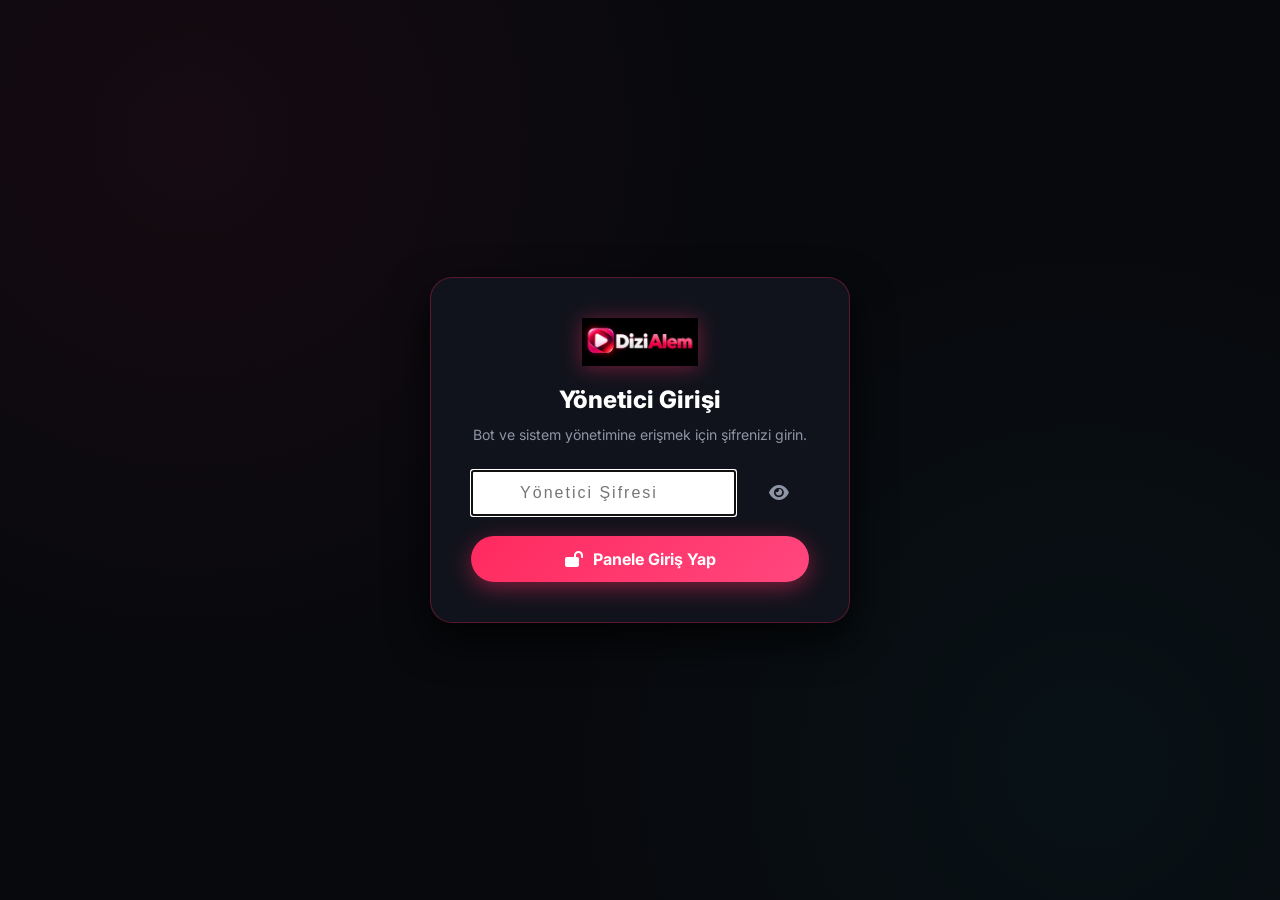
<file: admin.html>
<!DOCTYPE html>
<html lang="tr">
<head>
  <meta charset="UTF-8">
  <meta name="viewport" content="width=device-width, initial-scale=1.0">
  <title>DiziAlem - Güvenli Yönetici Paneli</title>
  <link rel="icon" type="image/png" href="/static/img/favicon.png">
  <link rel="apple-touch-icon" href="/static/img/favicon.png">
  <link rel="stylesheet" href="https://cdnjs.cloudflare.com/ajax/libs/font-awesome/6.5.1/css/all.min.css">
  <link rel="preconnect" href="https://fonts.googleapis.com">
  <link rel="preconnect" href="https://fonts.gstatic.com" crossorigin>
  <link href="https://fonts.googleapis.com/css2?family=Inter:wght@400;600;700;800&display=swap" rel="stylesheet">
  <link rel="stylesheet" href="/static/css/style.css?v=2.2">
</head>
<body>

  <!-- ==========================================
       1. LOGIN LOCK SCREEN (GİRİŞ EKRANI)
       ========================================== -->
  <div id="loginScreen" style="min-height: 100vh; display: flex; align-items: center; justify-content: center; padding: 20px;">
    <div style="background: var(--bg-card); border: 1px solid var(--border-glow); box-shadow: 0 16px 40px rgba(0,0,0,0.8); border-radius: var(--radius-lg); padding: 40px; width: 100%; max-width: 420px; text-align: center;">
      <img src="/static/img/logo.png" alt="DiziAlem" style="height: 48px; max-width: 200px; margin: 0 auto 16px; display: block; filter: drop-shadow(0 2px 10px rgba(255, 42, 95, 0.4));">
      <h1 style="font-size: 1.5rem; font-weight: 800; color: #fff; margin-bottom: 6px;">Yönetici Girişi</h1>
      <p style="color: var(--text-muted); font-size: 0.88rem; margin-bottom: 24px;">Bot ve sistem yönetimine erişmek için şifrenizi girin.</p>

      <form id="adminLoginForm">
        <div style="position: relative; margin-bottom: 20px; display: flex; align-items: center;">
          <input 
            type="password" 
            id="adminPasswordInput" 
            class="form-control" 
            placeholder="Yönetici Şifresi" 
            autocapitalize="none"
            autocorrect="off"
            spellcheck="false"
            autocomplete="current-password"
            style="padding: 12px 45px 12px 16px; font-size: 1rem; text-align: center; letter-spacing: 2px;" 
            required 
            autofocus
          >
          <button 
            type="button" 
            id="btnTogglePassword" 
            style="position: absolute; right: 12px; color: var(--text-muted); padding: 8px; font-size: 1.1rem;" 
            title="Şifreyi Göster/Gizle"
          >
            <i class="fas fa-eye" id="eyeIcon"></i>
          </button>
        </div>
        <button type="submit" class="btn-cta" style="width: 100%; justify-content: center; padding: 13px; font-size: 1rem;">
          <i class="fas fa-lock-open"></i> Panele Giriş Yap
        </button>
      </form>
      <div id="loginError" style="display: none; margin-top: 14px; color: #ff4757; font-size: 0.88rem; font-weight: 600;"></div>
    </div>
  </div>


  <!-- ==========================================
       2. AUTHENTICATED ADMIN DASHBOARD (PANELE GİRİLDİĞİNDE)
       ========================================== -->
  <div id="dashboardScreen" style="display: none;">

    <!-- NAVBAR -->
    <header class="navbar">
      <a href="/" class="nav-brand">
        <img src="/static/img/logo.png" alt="DiziAlem" class="nav-logo-img" style="height: 38px; width: auto; max-height: 38px; display: block;">
        <small style="font-size: 0.8rem; opacity: 0.7; font-weight: 400; margin-left: 6px;">Yönetim & Bot</small>
      </a>

      <div class="nav-links">
        <a href="/" class="nav-btn" target="_blank">
          <i class="fas fa-eye"></i> Siteyi Gör
        </a>
        <button onclick="logoutAdmin()" class="nav-btn" style="color: #ff4757; border-color: rgba(255, 71, 87, 0.3);">
          <i class="fas fa-sign-out-alt"></i> Çıkış
        </button>
      </div>
    </header>

    <main class="main-container" style="max-width: 1040px;">

      <!-- 1. AI OTO-PİLOT (Arka Planda Otomatik Yeni Dizi Takipçisi) -->
      <div class="admin-card card-glowing" style="background: linear-gradient(135deg, rgba(0, 230, 118, 0.1), rgba(17, 19, 28, 0.95)); border-color: rgba(0, 230, 118, 0.4);">
        <div style="display: flex; align-items: center; justify-content: space-between; flex-wrap: wrap; gap: 14px; margin-bottom: 16px;">
          <div>
            <div style="display: flex; align-items: center; gap: 10px;">
              <h2 style="font-size: 1.35rem; font-weight: 800; color: #fff;">
                <i class="fas fa-brain" style="color: var(--accent-green);"></i> 7/24 AI Oto-Pilot (Yeni Dizi Nöbetçisi)
              </h2>
              <span id="pilotStatusBadge" class="badge" style="background: var(--accent-green); color: #000;">
                ● AKTİF
              </span>
            </div>
            <p style="color: #cbd5e1; font-size: 0.88rem; margin-top: 4px;">
              Arka planda hem <b>dramadizilerim.com</b> (dikey diziler) hem de <b>filmmakinesi.to</b> (Full HD filmler) sitelerini 7/24 nöbetçi gibi tarar; yeni bir dizi veya vizyon filmi yüklendiği anda <b>hiçbir işlem yapmanıza gerek kalmadan</b> sitenize otomatik ekler.
            </p>
          </div>

          <div style="display: flex; align-items: center; gap: 14px;">
            <label class="switch-toggle" title="Oto-Pilotu Aç / Kapat">
              <input type="checkbox" id="pilotSwitch" checked>
              <span class="slider-switch"></span>
            </label>
          </div>
        </div>

        <div style="display: grid; grid-template-columns: repeat(auto-fit, minmax(200px, 1fr)); gap: 12px; margin-bottom: 16px;">
          <div style="background: rgba(0,0,0,0.5); padding: 12px 16px; border-radius: var(--radius-sm); border: 1px solid var(--border-color);">
            <div style="font-size: 0.75rem; color: var(--text-muted); text-transform: uppercase;">Son Kontrol Zamanı</div>
            <div id="pilotLastCheck" style="font-weight: 700; font-size: 0.95rem; color: #fff; margin-top: 4px;">Kontrol ediliyor...</div>
          </div>
          <div style="background: rgba(0,0,0,0.5); padding: 12px 16px; border-radius: var(--radius-sm); border: 1px solid var(--border-color);">
            <div style="font-size: 0.75rem; color: var(--text-muted); text-transform: uppercase;">Oto-Pilot İle Eklenen</div>
            <div id="pilotAddedCount" style="font-weight: 700; font-size: 0.95rem; color: var(--accent-green); margin-top: 4px;">0 Dizi</div>
          </div>
          <div style="background: rgba(0,0,0,0.5); padding: 12px 16px; border-radius: var(--radius-sm); border: 1px solid var(--border-color); display: flex; align-items: center; justify-content: space-between;">
            <div>
              <div style="font-size: 0.75rem; color: var(--text-muted); text-transform: uppercase;">Kontrol Sıklığı</div>
              <div style="font-weight: 700; font-size: 0.95rem; color: #fff; margin-top: 4px;">Her 10 Dakika</div>
            </div>
            <i class="fas fa-clock" style="color: var(--accent-cyan); font-size: 1.2rem;"></i>
          </div>
        </div>

        <div class="bot-terminal" id="pilotTerminal">
          <div>[00:00:00] [AI Oto-Pilot] Sistem hazırlandı. Nöbetçi servisi aktif.</div>
        </div>
      </div>


      <!-- 2. TÜM SİTEYİ ÇEK & EŞİTLE (Batch Sync Engine) -->
      <div class="admin-card card-glowing" style="background: linear-gradient(135deg, rgba(255, 42, 95, 0.12), rgba(17, 19, 28, 0.95)); border-color: var(--border-glow);">
        <div style="display: flex; align-items: center; justify-content: space-between; flex-wrap: wrap; gap: 10px; margin-bottom: 14px;">
          <h2 style="font-size: 1.35rem; font-weight: 800; color: #fff; display: flex; align-items: center; gap: 10px;">
            <i class="fas fa-cloud-arrow-down" style="color: var(--primary);"></i> Toplu Dizi Çekici & Klonlayıcı
          </h2>
          <span id="syncStatusBadge" class="badge badge-glass">HAZIRDA BEKLİYOR</span>
        </div>

        <p style="color: #cbd5e1; font-size: 0.9rem; line-height: 1.6; margin-bottom: 20px;">
          dramadizilerim.com sitesindeki onlarca diziyi tek tıkla arka planda sitenize indirin. Bot, dizilerin afişlerini, konularını ve tüm bölümlerini Türkçe altyazılarıyla birlikte sırayla çeker.
        </p>

        <div style="display: flex; flex-wrap: wrap; gap: 10px; margin-bottom: 20px;">
          <button onclick="startBatchSync(20)" class="btn-cta" style="font-size: 0.9rem; padding: 10px 20px;">
            <i class="fas fa-bolt"></i> Son 20 Diziyi Çek
          </button>
          <button onclick="startBatchSync(50)" class="btn-cta" style="background: linear-gradient(135deg, #7928ca, #ff0080); font-size: 0.9rem; padding: 10px 20px;">
            <i class="fas fa-fire"></i> Popüler 50 Diziyi Çek
          </button>
          <button onclick="startBatchSync(100)" class="btn-secondary" style="font-size: 0.9rem; padding: 10px 20px;">
            <i class="fas fa-layer-group"></i> 100 Dizi Çek
          </button>
          <button onclick="startBatchSync(0)" class="btn-secondary" style="border-color: var(--primary); font-size: 0.9rem; padding: 10px 20px;">
            <i class="fas fa-globe"></i> TÜM YENİ DİZİLERİ EŞİTLE
          </button>
          <button onclick="stopBatchSync()" id="btnStopSync" class="nav-btn" style="color: #ff4757; border-color: rgba(255, 71, 87, 0.4); display: none;">
            <i class="fas fa-stop-circle"></i> Durdur
          </button>
        </div>

        <div id="syncProgressContainer" style="display: none;">
          <div style="display: flex; justify-content: space-between; font-size: 0.85rem; color: #fff; margin-bottom: 6px;">
            <span id="syncCurrentTitle">Diziler hazırlanıyor...</span>
            <span id="syncProgressPercent">0% (0/0)</span>
          </div>
          <div class="progress-bar-wrap">
            <div id="syncProgressBar" class="progress-bar-inner"></div>
          </div>
        </div>

        <div class="bot-terminal" id="syncTerminal" style="color: #a7f3d0; border-color: rgba(46, 213, 115, 0.25);">
          <div>[00:00:00] Toplu çekim için yukarıdaki butonlardan birine tıklayın.</div>
        </div>
      </div>


      <!-- 3. TEK DİZİ LİNKİ İLE ÇEKME -->
      <div class="admin-card">
        <h2 style="font-size: 1.25rem; font-weight: 700; color: #fff; margin-bottom: 14px;">
          <i class="fas fa-link" style="color: var(--accent-cyan);"></i> Tek Dizi Linkiyle Hızlı Çekme
        </h2>
        <p style="color: var(--text-muted); font-size: 0.88rem; margin-bottom: 16px;">
          Özel olarak istediğiniz belirli bir dizi varsa linkini buraya yapıştırıp 4 saniyede çekebilirsiniz:
        </p>

        <form id="singleScrapeForm" style="display: flex; gap: 12px;">
          <input 
            type="text" 
            id="singleScrapeInput" 
            class="form-control" 
            placeholder="Örn: https://dramadizilerim.com/dizi/esim-kral-mi veya esim-kral-mi" 
            style="flex: 1;" 
            required
          >
          <button type="submit" id="btnSingleScrape" class="btn-cta" style="white-space: nowrap;">
            <i class="fas fa-download"></i> Hemen Çek
          </button>
        </form>
        <div id="singleScrapeStatus" style="display: none; margin-top: 12px; padding: 10px; border-radius: var(--radius-sm); font-size: 0.88rem;"></div>
      </div>


      <!-- 3.5 FILM YONETIMI & FILMMAKINESI CEKIMI -->
      <div class="admin-card" style="border-left: 4px solid var(--primary);">
        <div style="display: flex; align-items: center; justify-content: space-between; margin-bottom: 14px;">
          <h2 style="font-size: 1.25rem; font-weight: 700; color: #fff;">
            <i class="fas fa-clapperboard" style="color: var(--primary);"></i> Film Çekme & Eşitleme (Film Makinesi)
          </h2>
          <span style="background: rgba(255, 42, 95, 0.15); color: var(--primary); padding: 4px 12px; border-radius: 12px; font-weight: 700; font-size: 0.85rem;" id="adminMovieCountBadge">0 Film Mevcut</span>
        </div>
        <p style="color: var(--text-muted); font-size: 0.88rem; margin-bottom: 16px;">
          https://filmmakinesi.to/ adresinden en popüler 1080p filmleri tek tıkla çekebilir veya özel bir film linki girebilirsiniz:
        </p>

        <div style="display: flex; gap: 12px; flex-wrap: wrap; margin-bottom: 18px;">
          <button onclick="syncMoviesAdmin(40)" id="btnSyncMovies" class="btn-primary" style="font-size: 0.9rem; padding: 10px 20px;">
            <i class="fas fa-rotate"></i> 40 Popüler Filmi Eşitle
          </button>
          <a href="/filmler" target="_blank" class="nav-btn" style="padding: 10px 18px; border-color: rgba(255, 42, 95, 0.4); color: #ff2a5f;">
            <i class="fas fa-external-link-alt"></i> Filmler Sayfasını Gör
          </a>
        </div>

        <form id="singleMovieForm" style="display: flex; gap: 12px;">
          <input 
            type="text" 
            id="singleMovieInput" 
            class="form-control" 
            placeholder="Örn: https://filmmakinesi.to/film/orumcek-adam-yepyeni-bir-gun-2026-fm3/ veya film slug'ı" 
            style="flex: 1;" 
            required
          >
          <button type="submit" id="btnSingleMovie" class="btn-cta" style="white-space: nowrap;">
            <i class="fas fa-download"></i> Filmi Çek
          </button>
        </form>
        <div id="singleMovieStatus" style="display: none; margin-top: 12px; padding: 10px; border-radius: var(--radius-sm); font-size: 0.88rem;"></div>
      </div>


      <!-- 4. MEVCUT DİZİLER VE YÖNETİM -->
      <div class="admin-card">
        <div style="display: flex; align-items: center; justify-content: space-between; margin-bottom: 20px;">
          <h2 style="font-size: 1.25rem; font-weight: 700; color: #fff;">
            <i class="fas fa-film" style="color: var(--accent-gold);"></i> Sitenizdeki Diziler (<span id="existingCount">0</span>)
          </h2>
          <button onclick="loadAdminSeries()" class="nav-btn" style="padding: 6px 14px;">
            <i class="fas fa-sync-alt"></i> Listeyi Yenile
          </button>
        </div>

        <div id="adminSeriesList" style="display: flex; flex-direction: column; gap: 12px;">
          <!-- Rendered by JS -->
        </div>
      </div>

    </main>
  </div>

  <script>
    // ŞİFRE KONTROLÜ (Default: admin123)
    const ADMIN_PASS = "admin123";

    // Şifre Göster/Gizle Düğmesi
    const toggleBtn = document.getElementById("btnTogglePassword");
    const pwdInput = document.getElementById("adminPasswordInput");
    const eyeIcon = document.getElementById("eyeIcon");
    if (toggleBtn && pwdInput) {
      toggleBtn.addEventListener("click", () => {
        if (pwdInput.type === "password") {
          pwdInput.type = "text";
          if (eyeIcon) eyeIcon.classList.replace("fa-eye", "fa-eye-slash");
        } else {
          pwdInput.type = "password";
          if (eyeIcon) eyeIcon.classList.replace("fa-eye-slash", "fa-eye");
        }
      });
    }

    function checkAuth() {
      const isAuth = localStorage.getItem("dizialem_admin_auth") || localStorage.getItem("kisadizim_admin_auth") || 
                     sessionStorage.getItem("dizialem_admin_auth") || sessionStorage.getItem("kisadizim_admin_auth");
      if (isAuth === "true") {
        document.getElementById("loginScreen").style.display = "none";
        document.getElementById("dashboardScreen").style.display = "block";
        initDashboard();
      } else {
        document.getElementById("loginScreen").style.display = "flex";
        document.getElementById("dashboardScreen").style.display = "none";
      }
    }

    document.getElementById("adminLoginForm").addEventListener("submit", (e) => {
      e.preventDefault();
      const entered = document.getElementById("adminPasswordInput").value.trim();
      const err = document.getElementById("loginError");
      if (entered.toLowerCase() === ADMIN_PASS.toLowerCase()) {
        localStorage.setItem("dizialem_admin_auth", "true");
        sessionStorage.setItem("dizialem_admin_auth", "true");
        err.style.display = "none";
        checkAuth();
      } else {
        err.textContent = "Hatalı şifre! Lütfen tekrar deneyin. (Varsayılan: admin123)";
        err.style.display = "block";
      }
    });

    function logoutAdmin() {
      localStorage.removeItem("dizialem_admin_auth");
      localStorage.removeItem("kisadizim_admin_auth");
      sessionStorage.removeItem("dizialem_admin_auth");
      sessionStorage.removeItem("kisadizim_admin_auth");
      checkAuth();
    }

    let pollInterval = null;

    function initDashboard() {
      loadAdminSeries();
      loadMovieCountAdmin();
      setupSingleScraper();
      setupSingleMovieScraper();
      setupAutopilot();
      startStatusPolling();
    }

    async function loadMovieCountAdmin() {
      try {
        const res = await fetch("/api/movies?limit=1");
        const data = await res.json();
        document.getElementById("adminMovieCountBadge").textContent = `${data.total || 0} Film Mevcut`;
      } catch(e) {}
    }

    async function syncMoviesAdmin(limit) {
      const btn = document.getElementById("btnSyncMovies");
      btn.disabled = true;
      btn.innerHTML = `<i class="fas fa-spinner fa-spin"></i> Eşitleniyor...`;
      try {
        const res = await fetch(`/api/movies/sync?limit=${limit}`, { method: "POST" });
        const data = await res.json();
        alert(data.message || "Eşitleme başlatıldı!");
        setTimeout(loadMovieCountAdmin, 4000);
      } catch(e) {
        alert("Film eşitleme başlatılamadı.");
      } finally {
        btn.disabled = false;
        btn.innerHTML = `<i class="fas fa-rotate"></i> 40 Popüler Filmi Eşitle`;
      }
    }

    function setupSingleMovieScraper() {
      const form = document.getElementById("singleMovieForm");
      const status = document.getElementById("singleMovieStatus");
      const btn = document.getElementById("btnSingleMovie");
      if (!form) return;

      form.addEventListener("submit", async (e) => {
        e.preventDefault();
        const val = document.getElementById("singleMovieInput").value.trim();
        if (!val) return;

        btn.disabled = true;
        btn.innerHTML = `<i class="fas fa-spinner fa-spin"></i> Film Çekiliyor...`;
        status.style.display = "block";
        status.style.background = "rgba(255, 180, 0, 0.2)";
        status.style.color = "#ffb400";
        status.innerHTML = `<i class="fas fa-spinner fa-spin"></i> Film bilgileri, video oynatıcı ve kapak görseli çekiliyor...`;

        try {
          const res = await fetch("/api/movies/scrape", {
            method: "POST",
            headers: { "Content-Type": "application/json" },
            body: JSON.stringify({ url_or_slug: val })
          });
          const data = await res.json();
          if (res.ok && data.success) {
            status.style.background = "rgba(46, 213, 115, 0.2)";
            status.style.color = "#2ed573";
            status.innerHTML = `<i class="fas fa-check-circle"></i> <b>'${data.movie.title}' başarıyla çekildi! (IMDb: ${data.movie.imdb})</b> <a href="/film-izle?id=${data.movie.id}" target="_blank" style="color: #fff; text-decoration: underline; margin-left: 10px;">Hemen İzle</a>`;
            document.getElementById("singleMovieInput").value = "";
            loadMovieCountAdmin();
          } else {
            status.style.background = "rgba(255, 71, 87, 0.2)";
            status.style.color = "#ff4757";
            status.innerHTML = `<i class="fas fa-exclamation-triangle"></i> Hata: ${data.detail || "Film çekilemedi"}`;
          }
        } catch(e) {
          status.style.background = "rgba(255, 71, 87, 0.2)";
          status.style.color = "#ff4757";
          status.innerHTML = `<i class="fas fa-exclamation-triangle"></i> Bağlantı hatası oluştu.`;
        } finally {
          btn.disabled = false;
          btn.innerHTML = `<i class="fas fa-download"></i> Filmi Çek`;
        }
      });
    }

    async function loadAdminSeries() {
      try {
        const res = await fetch("/api/series");
        const list = await res.json();
        document.getElementById("existingCount").textContent = list.length;

        const container = document.getElementById("adminSeriesList");
        if (list.length === 0) {
          container.innerHTML = `<p style="color: var(--text-muted); text-align: center; padding: 30px;">Henüz ekli dizi yok. Yukarıdan toplu veya tekli çekim yapabilirsiniz.</p>`;
          return;
        }

        container.innerHTML = list.map(s => `
          <div style="display: flex; align-items: center; justify-content: space-between; background: #0b0c13; padding: 12px 18px; border-radius: var(--radius-sm); border: 1px solid var(--border-color);">
            <div style="display: flex; align-items: center; gap: 16px;">
              <img src="${s.cover}" style="width: 48px; height: 64px; object-fit: cover; border-radius: 6px;">
              <div>
                <b style="font-size: 0.95rem; color: #fff;">${s.title}</b>
                <div style="font-size: 0.8rem; color: var(--text-muted); margin-top: 4px; display: flex; gap: 8px;">
                  <span style="color: var(--primary); font-weight: 700;">${s.category}</span>
                  <span>•</span>
                  <span>${s.total_episodes || (s.episodes ? s.episodes.length : 0)} Bölüm</span>
                  <span>•</span>
                  <span><i class="fas fa-star" style="color: var(--accent-gold);"></i> ${s.rating || "9.8"}</span>
                  ${s.tags && s.tags.includes("Türkçe Altyazılı") ? '<span style="color: var(--accent-cyan); font-weight: 600;">(TR Altyazı)</span>' : ''}
                </div>
              </div>
            </div>

            <div style="display: flex; gap: 10px;">
              <a href="/dizi?id=${s.id}" class="nav-btn" target="_blank" style="padding: 6px 14px;">
                <i class="fas fa-external-link-alt"></i> Gör
              </a>
              <button onclick="deleteSeries('${s.id}')" class="nav-btn" style="color: #ff4757; border-color: rgba(255,71,87,0.3); padding: 6px 14px;">
                <i class="fas fa-trash"></i> Sil
              </button>
            </div>
          </div>
        `).join("");
      } catch (err) {
        console.error(err);
      }
    }

    function setupAutopilot() {
      const sw = document.getElementById("pilotSwitch");
      sw.addEventListener("change", async () => {
        try {
          const res = await fetch("/api/autopilot/config", {
            method: "POST",
            headers: { "Content-Type": "application/json" },
            body: JSON.stringify({ enabled: sw.checked, interval_minutes: 10 })
          });
          const data = await res.json();
          alert(data.message);
          updateAutopilotUI();
        } catch(e) {
          alert("Hata oluştu.");
        }
      });
      updateAutopilotUI();
    }

    async function updateAutopilotUI() {
      try {
        const res = await fetch("/api/autopilot/status");
        const data = await res.json();
        
        document.getElementById("pilotSwitch").checked = data.enabled;
        const badge = document.getElementById("pilotStatusBadge");
        if (data.enabled) {
          badge.textContent = "● AKTİF (Nöbetçi)";
          badge.style.background = "var(--accent-green)";
          badge.style.color = "#000";
        } else {
          badge.textContent = "○ KAPALI";
          badge.style.background = "#ff4757";
          badge.style.color = "#fff";
        }

        document.getElementById("pilotLastCheck").textContent = data.last_check || "Yeni başladı";
        const seriesCount = data.new_series_count || 0;
        const moviesCount = data.new_movies_count || 0;
        document.getElementById("pilotAddedCount").textContent = `${seriesCount} Dizi • ${moviesCount} Film`;

        if (data.logs && data.logs.length > 0) {
          document.getElementById("pilotTerminal").innerHTML = data.logs.map(l => `<div>${l}</div>`).join("");
        }
      } catch(e) {}
    }

    async function startBatchSync(limit) {
      const label = limit === 0 ? "Tüm yeni diziler" : `${limit} adet yeni dizi`;
      if (!confirm(`${label} arka planda sırayla çekilecek. Başlatılsın mı?`)) return;

      try {
        const res = await fetch(`/api/sync/start?limit=${limit}&only_new=true`, { method: "POST" });
        const data = await res.json();
        if (!data.success) {
          alert(data.message);
        }
      } catch(e) {
        alert("Bağlantı hatası.");
      }
    }

    async function stopBatchSync() {
      try {
        await fetch("/api/sync/stop", { method: "POST" });
      } catch(e) {}
    }

    function startStatusPolling() {
      if (pollInterval) clearInterval(pollInterval);
      pollInterval = setInterval(async () => {
        try {
          const syncRes = await fetch("/api/sync/status");
          const sync = await syncRes.json();

          const progressContainer = document.getElementById("syncProgressContainer");
          const btnStop = document.getElementById("btnStopSync");
          const badge = document.getElementById("syncStatusBadge");

          if (sync.is_running) {
            progressContainer.style.display = "block";
            btnStop.style.display = "inline-flex";
            badge.textContent = "● EŞİTLEME ÇALIŞIYOR";
            badge.className = "badge badge-primary";

            const percent = sync.total_target > 0 ? Math.round((sync.current_index / sync.total_target) * 100) : 0;
            document.getElementById("syncProgressBar").style.width = `${percent}%`;
            document.getElementById("syncProgressPercent").textContent = `%${percent} (${sync.current_index}/${sync.total_target} Dizi)`;
            document.getElementById("syncCurrentTitle").innerHTML = `<i class="fas fa-spinner fa-spin"></i> Şu an çekiliyor: <b>${sync.current_title}</b>`;
          } else {
            btnStop.style.display = "none";
            badge.textContent = sync.success_count > 0 ? "✓ TAMAMLANDI" : "HAZIRDA BEKLİYOR";
            badge.className = "badge badge-glass";
          }

          if (sync.logs && sync.logs.length > 0) {
            document.getElementById("syncTerminal").innerHTML = sync.logs.map(l => `<div>${l}</div>`).join("");
          }

          updateAutopilotUI();

        } catch(e) {}
      }, 2500);
    }

    function setupSingleScraper() {
      const form = document.getElementById("singleScrapeForm");
      const status = document.getElementById("singleScrapeStatus");
      const btn = document.getElementById("btnSingleScrape");

      form.addEventListener("submit", async (e) => {
        e.preventDefault();
        const val = document.getElementById("singleScrapeInput").value.trim();
        if (!val) return;

        btn.disabled = true;
        btn.innerHTML = `<i class="fas fa-spinner fa-spin"></i> Çekiliyor...`;
        status.style.display = "block";
        status.style.background = "rgba(255, 180, 0, 0.2)";
        status.style.color = "#ffb400";
        status.innerHTML = `<i class="fas fa-spinner fa-spin"></i> Dizi taranıyor ve tüm video & Türkçe altyazılar çözülüyor, lütfen bekleyin...`;

        try {
          const res = await fetch("/api/scrape", {
            method: "POST",
            headers: { "Content-Type": "application/json" },
            body: JSON.stringify({ url_or_slug: val })
          });
          const data = await res.json();
          if (res.ok && data.success) {
            status.style.background = "rgba(46, 213, 115, 0.2)";
            status.style.color = "#2ed573";
            status.innerHTML = `<i class="fas fa-check-circle"></i> <b>${data.message}</b>`;
            document.getElementById("singleScrapeInput").value = "";
            loadAdminSeries();
          } else {
            status.style.background = "rgba(255, 71, 87, 0.2)";
            status.style.color = "#ff4757";
            status.innerHTML = `<i class="fas fa-exclamation-triangle"></i> Hata: ${data.detail || "Çekilemedi"}`;
          }
        } catch(e) {
          status.style.background = "rgba(255, 71, 87, 0.2)";
          status.style.color = "#ff4757";
          status.innerHTML = `<i class="fas fa-exclamation-triangle"></i> Bağlantı hatası oluştu.`;
        } finally {
          btn.disabled = false;
          btn.innerHTML = `<i class="fas fa-download"></i> Hemen Çek`;
        }
      });
    }

    async function deleteSeries(id) {
      if (!confirm("Bu diziyi silmek istediğinizden emin misiniz?")) return;
      try {
        const res = await fetch(`/api/series/${id}`, { method: "DELETE" });
        if (res.ok) {
          loadAdminSeries();
        } else {
          alert("Silinirken hata oluştu.");
        }
      } catch(e) {
        alert("Bağlantı hatası.");
      }
    }

    // Başlangıçta Auth Kontrolü
    checkAuth();
  </script>
</body>
</html>
</file>
<file: static/css/style.css>
/* ========================================================
   DiziAlem (dizialem.com) v2.0 - Ultra Modern Dark Streaming Platform
   ======================================================== */

:root {
  --bg-main: #08090d;
  --bg-card: #11131c;
  --bg-card-hover: #181b28;
  --bg-glass: rgba(17, 19, 28, 0.75);
  --primary: #ff2a5f;
  --primary-hover: #e01e4f;
  --primary-glow: rgba(255, 42, 95, 0.45);
  --accent-cyan: #00f2fe;
  --accent-gold: #ffb400;
  --accent-green: #00e676;
  --text-main: #ffffff;
  --text-muted: #8e95a5;
  --border-color: rgba(255, 255, 255, 0.08);
  --border-glow: rgba(255, 42, 95, 0.3);
  --radius-sm: 8px;
  --radius-md: 14px;
  --radius-lg: 22px;
  --transition: all 0.28s cubic-bezier(0.4, 0, 0.2, 1);
  --font-family: 'Inter', -apple-system, BlinkMacSystemFont, "Segoe UI", Roboto, sans-serif;
}

* {
  box-sizing: border-box;
  margin: 0;
  padding: 0;
}

body {
  font-family: var(--font-family);
  background-color: var(--bg-main);
  color: var(--text-main);
  min-height: 100vh;
  overflow-x: hidden;
  line-height: 1.5;
  background-image: 
    radial-gradient(circle at 15% 15%, rgba(255, 42, 95, 0.06) 0%, transparent 40%),
    radial-gradient(circle at 85% 85%, rgba(0, 242, 254, 0.04) 0%, transparent 40%);
}

a {
  color: inherit;
  text-decoration: none;
}

button {
  font-family: inherit;
  cursor: pointer;
  border: none;
  background: none;
}

/* ========================================================
   HEADER & NAVBAR
   ======================================================== */
.navbar {
  position: sticky;
  top: 0;
  z-index: 100;
  background: rgba(8, 9, 13, 0.88);
  backdrop-filter: blur(20px);
  -webkit-backdrop-filter: blur(20px);
  border-bottom: 1px solid var(--border-color);
  padding: 14px 28px;
  display: flex;
  align-items: center;
  justify-content: space-between;
  gap: 20px;
}

.nav-brand {
  display: flex;
  align-items: center;
  gap: 12px;
  font-size: 1.45rem;
  font-weight: 800;
  letter-spacing: -0.5px;
  color: #fff;
  text-decoration: none;
}

.nav-logo-img {
  height: 38px !important;
  max-height: 40px !important;
  max-width: 170px !important;
  width: auto !important;
  object-fit: contain;
  display: block;
  filter: drop-shadow(0 2px 10px rgba(255, 42, 95, 0.35));
  transition: transform 0.2s ease;
}

.nav-brand:hover .nav-logo-img {
  transform: scale(1.04);
}

.footer-logo-img {
  height: 44px !important;
  max-height: 46px !important;
  max-width: 190px !important;
  width: auto !important;
  object-fit: contain;
  display: block;
  margin: 0 auto 12px;
  filter: drop-shadow(0 2px 12px rgba(255, 42, 95, 0.4));
}

.brand-icon {
  background: linear-gradient(135deg, var(--primary), #ff6b8b);
  width: 38px;
  height: 38px;
  border-radius: 10px;
  display: flex;
  align-items: center;
  justify-content: center;
  box-shadow: 0 4px 18px var(--primary-glow);
  color: #fff;
  font-size: 1.05rem;
}

.brand-accent {
  background: linear-gradient(90deg, var(--primary), #ff758c);
  -webkit-background-clip: text;
  -webkit-text-fill-color: transparent;
}

.search-container {
  flex: 1;
  max-width: 500px;
  position: relative;
}

.search-input {
  width: 100%;
  padding: 11px 18px 11px 44px;
  background: var(--bg-card);
  border: 1px solid var(--border-color);
  border-radius: 999px;
  color: #fff;
  font-size: 0.92rem;
  transition: var(--transition);
  outline: none;
}

.search-input:focus {
  border-color: var(--primary);
  box-shadow: 0 0 0 3px var(--primary-glow);
  background: #151824;
}

.search-icon {
  position: absolute;
  left: 18px;
  top: 50%;
  transform: translateY(-50%);
  color: var(--text-muted);
  pointer-events: none;
}

.nav-links {
  display: flex;
  align-items: center;
  gap: 14px;
}

.nav-btn {
  display: inline-flex;
  align-items: center;
  gap: 8px;
  padding: 9px 18px;
  border-radius: 999px;
  font-size: 0.88rem;
  font-weight: 600;
  transition: var(--transition);
  color: var(--text-muted);
  border: 1px solid transparent;
}

.nav-btn:hover {
  color: #fff;
  background: rgba(255, 255, 255, 0.06);
}

.nav-btn.primary {
  background: var(--primary);
  color: #fff;
  box-shadow: 0 4px 16px var(--primary-glow);
}

.nav-btn.primary:hover {
  background: var(--primary-hover);
  transform: translateY(-1px);
  box-shadow: 0 6px 20px var(--primary-glow);
}

/* ========================================================
   CONTAINER & LAYOUT
   ======================================================== */
.main-container {
  max-width: 1360px;
  margin: 0 auto;
  padding: 28px 24px 80px;
}

/* ========================================================
   HERO BANNER
   ======================================================== */
.hero-banner {
  position: relative;
  border-radius: var(--radius-lg);
  overflow: hidden;
  margin-bottom: 40px;
  background-size: cover;
  background-position: center;
  min-height: 440px;
  display: flex;
  align-items: flex-end;
  border: 1px solid var(--border-color);
  box-shadow: 0 24px 50px rgba(0, 0, 0, 0.7);
  transition: background-image 0.5s ease-in-out;
}

.hero-overlay {
  position: absolute;
  inset: 0;
  background: linear-gradient(0deg, #08090d 0%, rgba(8, 9, 13, 0.75) 50%, rgba(8, 9, 13, 0.25) 100%);
}

.hero-content {
  position: relative;
  z-index: 2;
  padding: 44px;
  max-width: 700px;
}

.hero-badges {
  display: flex;
  gap: 8px;
  margin-bottom: 14px;
}

.badge {
  padding: 5px 12px;
  border-radius: 6px;
  font-size: 0.75rem;
  font-weight: 700;
  text-transform: uppercase;
  letter-spacing: 0.5px;
  display: inline-flex;
  align-items: center;
  gap: 5px;
}

.badge-primary {
  background: var(--primary);
  color: #fff;
}

.badge-cyan {
  background: var(--accent-cyan);
  color: #000;
}

.badge-gold {
  background: var(--accent-gold);
  color: #000;
}

.badge-glass {
  background: rgba(255, 255, 255, 0.14);
  backdrop-filter: blur(10px);
  color: #fff;
}

.hero-title {
  font-size: 2.4rem;
  font-weight: 800;
  line-height: 1.2;
  margin-bottom: 14px;
  text-shadow: 0 2px 10px rgba(0,0,0,0.8);
}

.hero-desc {
  font-size: 0.98rem;
  color: #d1d5db;
  line-height: 1.65;
  margin-bottom: 26px;
  display: -webkit-box;
  -webkit-line-clamp: 3;
  -webkit-box-orient: vertical;
  overflow: hidden;
}

.hero-actions {
  display: flex;
  align-items: center;
  gap: 16px;
}

.btn-cta {
  display: inline-flex;
  align-items: center;
  gap: 10px;
  background: linear-gradient(135deg, var(--primary), #ff477e);
  color: #fff;
  font-weight: 700;
  font-size: 1rem;
  padding: 13px 30px;
  border-radius: 999px;
  box-shadow: 0 6px 22px var(--primary-glow);
  transition: var(--transition);
}

.btn-cta:hover {
  transform: translateY(-2px);
  box-shadow: 0 8px 28px rgba(255, 42, 95, 0.65);
}

.btn-secondary {
  display: inline-flex;
  align-items: center;
  gap: 8px;
  background: rgba(255, 255, 255, 0.1);
  backdrop-filter: blur(12px);
  border: 1px solid rgba(255, 255, 255, 0.12);
  color: #fff;
  font-weight: 600;
  font-size: 0.95rem;
  padding: 13px 26px;
  border-radius: 999px;
  transition: var(--transition);
}

.btn-secondary:hover {
  background: rgba(255, 255, 255, 0.18);
  border-color: rgba(255, 255, 255, 0.25);
}

/* ========================================================
   CATEGORY PILLS
   ======================================================== */
.category-bar {
  display: flex;
  gap: 10px;
  overflow-x: auto;
  padding-bottom: 14px;
  margin-bottom: 34px;
  scrollbar-width: none;
}

.category-bar::-webkit-scrollbar {
  display: none;
}

.cat-pill {
  padding: 9px 22px;
  background: var(--bg-card);
  border: 1px solid var(--border-color);
  border-radius: 999px;
  font-size: 0.88rem;
  font-weight: 600;
  color: var(--text-muted);
  white-space: nowrap;
  transition: var(--transition);
  display: inline-flex;
  align-items: center;
  gap: 8px;
}

.cat-pill:hover,
.cat-pill.active {
  background: var(--primary);
  border-color: var(--primary);
  color: #fff;
  box-shadow: 0 4px 16px var(--primary-glow);
}

/* ========================================================
   DRAMA GRID & 9:16 CARDS
   ======================================================== */
.section-header {
  display: flex;
  align-items: center;
  justify-content: space-between;
  margin-bottom: 22px;
}

.section-title {
  font-size: 1.45rem;
  font-weight: 800;
  display: flex;
  align-items: center;
  gap: 10px;
}

.section-title i {
  color: var(--primary);
}

.drama-grid {
  display: grid;
  grid-template-columns: repeat(auto-fill, minmax(195px, 1fr));
  gap: 22px;
}

.drama-card {
  background: var(--bg-card);
  border-radius: var(--radius-md);
  overflow: hidden;
  border: 1px solid var(--border-color);
  transition: var(--transition);
  display: flex;
  flex-direction: column;
  position: relative;
}

.drama-card:hover {
  transform: translateY(-8px);
  border-color: var(--border-glow);
  box-shadow: 0 16px 36px rgba(0, 0, 0, 0.7);
  background: var(--bg-card-hover);
}

.card-poster-wrap {
  position: relative;
  width: 100%;
  aspect-ratio: 9 / 13;
  overflow: hidden;
  background: #141724;
}

.card-poster {
  width: 100%;
  height: 100%;
  object-fit: cover;
  transition: transform 0.45s ease;
}

.drama-card:hover .card-poster {
  transform: scale(1.08);
}

.poster-overlay {
  position: absolute;
  inset: 0;
  background: linear-gradient(0deg, rgba(8, 9, 13, 0.95) 0%, rgba(8, 9, 13, 0.2) 60%, transparent 100%);
  display: flex;
  align-items: center;
  justify-content: center;
  opacity: 0;
  transition: var(--transition);
}

.drama-card:hover .poster-overlay {
  opacity: 1;
}

.play-hover-btn {
  width: 52px;
  height: 52px;
  border-radius: 50%;
  background: var(--primary);
  color: #fff;
  display: flex;
  align-items: center;
  justify-content: center;
  font-size: 1.25rem;
  box-shadow: 0 4px 20px var(--primary-glow);
  transform: scale(0.8);
  transition: var(--transition);
}

.drama-card:hover .play-hover-btn {
  transform: scale(1);
}

.badge-top-left {
  position: absolute;
  top: 10px;
  left: 10px;
  z-index: 2;
}

.badge-top-right {
  position: absolute;
  top: 10px;
  right: 10px;
  z-index: 2;
  display: flex;
  align-items: center;
  gap: 4px;
}

.card-info {
  padding: 14px 16px;
  display: flex;
  flex-direction: column;
  flex: 1;
}

.card-title {
  font-size: 0.95rem;
  font-weight: 700;
  margin-bottom: 8px;
  line-height: 1.35;
  display: -webkit-box;
  -webkit-line-clamp: 2;
  -webkit-box-orient: vertical;
  overflow: hidden;
  color: #fff;
}

.card-meta {
  display: flex;
  align-items: center;
  justify-content: space-between;
  margin-top: auto;
  font-size: 0.78rem;
  color: var(--text-muted);
}

/* ========================================================
   DIZI DETAIL PAGE
   ======================================================== */
.detail-hero {
  position: relative;
  border-radius: var(--radius-lg);
  overflow: hidden;
  margin-bottom: 40px;
  padding: 50px 40px;
  background-size: cover;
  background-position: center;
  border: 1px solid var(--border-color);
}

.detail-hero-overlay {
  position: absolute;
  inset: 0;
  background: linear-gradient(90deg, #08090d 20%, rgba(8, 9, 13, 0.88) 60%, rgba(8, 9, 13, 0.45) 100%);
}

.detail-content {
  position: relative;
  z-index: 2;
  display: flex;
  gap: 40px;
  align-items: flex-start;
}

.detail-poster-img {
  width: 250px;
  aspect-ratio: 9 / 13;
  object-fit: cover;
  border-radius: var(--radius-md);
  box-shadow: 0 20px 40px rgba(0, 0, 0, 0.85);
  border: 1px solid var(--border-color);
  flex-shrink: 0;
}

.detail-info {
  flex: 1;
}

.detail-title {
  font-size: 2.4rem;
  font-weight: 800;
  margin-bottom: 14px;
  line-height: 1.2;
}

.detail-stats {
  display: flex;
  gap: 18px;
  margin-bottom: 20px;
  font-size: 0.92rem;
  color: var(--text-muted);
}

.stat-item {
  display: flex;
  align-items: center;
  gap: 6px;
}

.stat-item i {
  color: var(--accent-gold);
}

.detail-desc {
  font-size: 1rem;
  color: #d1d5db;
  line-height: 1.7;
  margin-bottom: 28px;
  max-width: 820px;
}

.episodes-section {
  margin-top: 40px;
}

.episodes-grid {
  display: grid;
  grid-template-columns: repeat(auto-fill, minmax(130px, 1fr));
  gap: 12px;
  margin-top: 20px;
}

.ep-card {
  background: var(--bg-card);
  border: 1px solid var(--border-color);
  border-radius: var(--radius-sm);
  padding: 16px 10px;
  text-align: center;
  transition: var(--transition);
  display: flex;
  flex-direction: column;
  align-items: center;
  gap: 6px;
}

.ep-card:hover {
  background: var(--bg-card-hover);
  border-color: var(--primary);
  transform: translateY(-2px);
  box-shadow: 0 4px 14px var(--primary-glow);
}

.ep-card i {
  color: var(--primary);
  font-size: 1.25rem;
}

.ep-number {
  font-weight: 700;
  font-size: 0.95rem;
}

.ep-duration {
  font-size: 0.75rem;
  color: var(--text-muted);
}

/* ========================================================
   VERTICAL VIDEO PLAYER (TikTok 9:16)
   ======================================================== */
.player-page {
  position: fixed;
  inset: 0;
  background: #000;
  overflow: hidden;
  display: flex;
  align-items: center;
  justify-content: center;
}

.vertical-viewport {
  position: relative;
  width: 100%;
  max-width: 480px;
  height: 100vh;
  background: #000;
  display: flex;
  align-items: center;
  justify-content: center;
  overflow: hidden;
  box-shadow: 0 0 60px rgba(0, 0, 0, 0.95);
}

.video-element {
  width: 100%;
  height: 100%;
  object-fit: cover;
  background: #000;
}

/* Subtitle Styling */
video::cue {
  background-color: rgba(0, 0, 0, 0.8) !important;
  color: #ffffff !important;
  font-family: 'Inter', -apple-system, sans-serif !important;
  font-size: 15px !important;
  font-weight: 700 !important;
  line-height: 1.4 !important;
  border-radius: 4px !important;
  padding: 4px 8px !important;
  text-shadow: 0 1px 3px rgba(0,0,0,0.9);
}

.player-top-bar {
  position: absolute;
  top: 0;
  left: 0;
  right: 0;
  padding: 20px 18px;
  background: linear-gradient(180deg, rgba(0, 0, 0, 0.85) 0%, transparent 100%);
  display: flex;
  align-items: center;
  gap: 12px;
  z-index: 10;
}

.btn-back {
  width: 42px;
  height: 42px;
  border-radius: 50%;
  background: rgba(0, 0, 0, 0.55);
  backdrop-filter: blur(10px);
  color: #fff;
  display: flex;
  align-items: center;
  justify-content: center;
  font-size: 1.15rem;
  transition: var(--transition);
}

.btn-back:hover {
  background: var(--primary);
}

.player-header-info {
  flex: 1;
  overflow: hidden;
}

.player-series-title {
  font-size: 1rem;
  font-weight: 700;
  white-space: nowrap;
  overflow: hidden;
  text-overflow: ellipsis;
}

.player-ep-title {
  font-size: 0.82rem;
  color: var(--text-muted);
}

.player-side-actions {
  position: absolute;
  right: 14px;
  bottom: 120px;
  display: flex;
  flex-direction: column;
  gap: 16px;
  z-index: 10;
}

.side-action-btn {
  width: 50px;
  height: 50px;
  border-radius: 50%;
  background: rgba(0, 0, 0, 0.65);
  backdrop-filter: blur(10px);
  border: 1px solid rgba(255, 255, 255, 0.2);
  color: #fff;
  display: flex;
  flex-direction: column;
  align-items: center;
  justify-content: center;
  font-size: 1.2rem;
  transition: var(--transition);
}

.side-action-btn:hover {
  background: var(--primary);
  border-color: var(--primary);
  transform: scale(1.1);
}

.side-action-btn span {
  font-size: 0.65rem;
  font-weight: 700;
  margin-top: 2px;
}

.center-tap-indicator {
  position: absolute;
  top: 50%;
  left: 50%;
  transform: translate(-50%, -50%);
  width: 84px;
  height: 84px;
  border-radius: 50%;
  background: rgba(0, 0, 0, 0.7);
  display: flex;
  align-items: center;
  justify-content: center;
  font-size: 2.4rem;
  color: #fff;
  pointer-events: none;
  opacity: 0;
  transition: opacity 0.2s ease;
  z-index: 12;
}

.center-tap-indicator.show {
  opacity: 1;
}

.seek-ripple {
  position: absolute;
  top: 0;
  bottom: 0;
  width: 40%;
  display: flex;
  align-items: center;
  justify-content: center;
  font-size: 1.8rem;
  color: #fff;
  background: rgba(255, 255, 255, 0.12);
  opacity: 0;
  pointer-events: none;
  transition: opacity 0.3s ease;
  z-index: 11;
}

.seek-ripple.left { left: 0; border-top-right-radius: 50%; border-bottom-right-radius: 50%; }
.seek-ripple.right { right: 0; border-top-left-radius: 50%; border-bottom-left-radius: 50%; }
.seek-ripple.active { opacity: 1; }

.player-bottom-bar {
  position: absolute;
  bottom: 0;
  left: 0;
  right: 0;
  padding: 18px;
  background: linear-gradient(0deg, rgba(0, 0, 0, 0.9) 0%, transparent 100%);
  z-index: 10;
  display: flex;
  flex-direction: column;
  gap: 10px;
}

.progress-container {
  width: 100%;
  height: 5px;
  background: rgba(255, 255, 255, 0.25);
  border-radius: 3px;
  cursor: pointer;
  position: relative;
  transition: height 0.2s ease;
}

.progress-container:hover { height: 9px; }

.progress-fill {
  position: absolute;
  left: 0; top: 0; bottom: 0;
  background: var(--primary);
  border-radius: 3px;
  width: 0%;
}

.player-controls-row {
  display: flex;
  align-items: center;
  justify-content: space-between;
  font-size: 0.88rem;
}

.nav-episode-btns { display: flex; gap: 8px; }

.ep-nav-btn {
  padding: 7px 16px;
  border-radius: 999px;
  background: rgba(255, 255, 255, 0.15);
  backdrop-filter: blur(8px);
  color: #fff;
  font-weight: 600;
  font-size: 0.82rem;
  display: flex;
  align-items: center;
  gap: 6px;
  transition: var(--transition);
}

.ep-nav-btn:hover:not(:disabled) { background: var(--primary); }
.ep-nav-btn:disabled { opacity: 0.4; cursor: not-allowed; }

.episode-drawer {
  position: absolute;
  bottom: 0; left: 0; right: 0;
  background: var(--bg-card);
  border-top-left-radius: var(--radius-lg);
  border-top-right-radius: var(--radius-lg);
  max-height: 70vh;
  padding: 20px;
  z-index: 30;
  transform: translateY(100%);
  transition: transform 0.3s cubic-bezier(0.4, 0, 0.2, 1);
  display: flex;
  flex-direction: column;
  border-top: 1px solid var(--border-color);
}

.episode-drawer.open { transform: translateY(0); }

.drawer-header {
  display: flex;
  align-items: center;
  justify-content: space-between;
  margin-bottom: 16px;
  padding-bottom: 12px;
  border-bottom: 1px solid var(--border-color);
}

.drawer-title { font-size: 1.1rem; font-weight: 700; }
.drawer-close-btn { font-size: 1.25rem; color: var(--text-muted); }

.drawer-list {
  overflow-y: auto;
  display: grid;
  grid-template-columns: repeat(4, 1fr);
  gap: 10px;
  padding-right: 4px;
}

.drawer-item {
  padding: 12px 8px;
  border-radius: var(--radius-sm);
  background: #1b1e2c;
  border: 1px solid var(--border-color);
  text-align: center;
  font-weight: 600;
  font-size: 0.88rem;
  transition: var(--transition);
}

.drawer-item:hover, .drawer-item.active {
  background: var(--primary);
  border-color: var(--primary);
  color: #fff;
}

.auto-next-toast {
  position: absolute;
  top: 80px;
  left: 50%;
  transform: translateX(-50%);
  background: rgba(17, 19, 28, 0.95);
  border: 1px solid var(--primary);
  border-radius: 999px;
  padding: 10px 22px;
  display: flex;
  align-items: center;
  gap: 12px;
  z-index: 20;
  box-shadow: 0 8px 24px rgba(0, 0, 0, 0.7);
  display: none;
}

/* ========================================================
   ADMIN & BOT STYLES
   ======================================================== */
.admin-card {
  background: var(--bg-card);
  border: 1px solid var(--border-color);
  border-radius: var(--radius-lg);
  padding: 30px;
  margin-bottom: 30px;
  position: relative;
}

.card-glowing {
  border-color: var(--border-glow);
  box-shadow: 0 10px 30px rgba(255, 42, 95, 0.15);
}

.bot-terminal {
  background: #040507;
  border: 1px solid rgba(0, 242, 254, 0.25);
  border-radius: var(--radius-sm);
  padding: 14px 18px;
  font-family: 'Courier New', Courier, monospace;
  font-size: 0.84rem;
  color: #00f2fe;
  max-height: 200px;
  overflow-y: auto;
  line-height: 1.6;
}

.bot-terminal div {
  margin-bottom: 4px;
  word-break: break-all;
}

.progress-bar-wrap {
  width: 100%;
  height: 12px;
  background: rgba(255, 255, 255, 0.1);
  border-radius: 6px;
  overflow: hidden;
  margin: 14px 0;
}

.progress-bar-inner {
  height: 100%;
  background: linear-gradient(90deg, var(--primary), var(--accent-cyan));
  width: 0%;
  transition: width 0.3s ease;
}

.switch-toggle {
  position: relative;
  display: inline-block;
  width: 50px;
  height: 26px;
}

.switch-toggle input {
  opacity: 0;
  width: 0;
  height: 0;
}

.slider-switch {
  position: absolute;
  cursor: pointer;
  inset: 0;
  background-color: #2c3044;
  transition: .3s;
  border-radius: 34px;
}

.slider-switch:before {
  position: absolute;
  content: "";
  height: 18px;
  width: 18px;
  left: 4px;
  bottom: 4px;
  background-color: white;
  transition: .3s;
  border-radius: 50%;
}

input:checked + .slider-switch {
  background-color: var(--accent-green);
}

input:checked + .slider-switch:before {
  transform: translateX(24px);
}

/* ========================================================
   RESPONSIVE DESIGN
   ======================================================== */
@media (max-width: 768px) {
  .hero-content { padding: 24px; }
  .hero-title { font-size: 1.7rem; }
  .detail-content { flex-direction: column; align-items: center; text-align: center; }
  .detail-stats { justify-content: center; }
  .detail-poster-img { width: 190px; }
  .drawer-list { grid-template-columns: repeat(3, 1fr); }
  .navbar { padding: 12px 16px; }
  .search-container { display: none; }
}

/* ========================================================
   VIDEO FAST-START LOADER & TAP TO PLAY OVERLAYS
   ======================================================== */
.video-loader {
  position: absolute;
  inset: 0;
  display: flex;
  flex-direction: column;
  align-items: center;
  justify-content: center;
  gap: 16px;
  background: rgba(8, 9, 13, 0.7);
  backdrop-filter: blur(8px);
  z-index: 25;
  pointer-events: none;
  transition: opacity 0.25s ease;
}

.loader-spinner {
  width: 50px;
  height: 50px;
  border: 4px solid rgba(255, 42, 95, 0.2);
  border-top-color: var(--primary);
  border-radius: 50%;
  animation: spinLoader 0.75s infinite linear;
}

@keyframes spinLoader {
  to { transform: rotate(360deg); }
}

.loader-text {
  color: #fff;
  font-size: 0.92rem;
  font-weight: 600;
  letter-spacing: 0.5px;
}

.tap-play-overlay {
  position: absolute;
  inset: 0;
  display: flex;
  flex-direction: column;
  align-items: center;
  justify-content: center;
  gap: 14px;
  background: rgba(0, 0, 0, 0.6);
  z-index: 30;
  cursor: pointer;
}

.tap-play-btn {
  width: 76px;
  height: 76px;
  border-radius: 50%;
  background: var(--gradient-primary);
  display: flex;
  align-items: center;
  justify-content: center;
  color: #fff;
  font-size: 2rem;
  box-shadow: 0 0 30px rgba(255, 42, 95, 0.6);
  animation: pulsePlay 1.8s infinite;
}

@keyframes pulsePlay {
  0% { transform: scale(1); box-shadow: 0 0 0 0 rgba(255, 42, 95, 0.7); }
  70% { transform: scale(1.08); box-shadow: 0 0 0 18px rgba(255, 42, 95, 0); }
  100% { transform: scale(1); box-shadow: 0 0 0 0 rgba(255, 42, 95, 0); }
}

.tap-play-overlay span {
  color: #fff;
  font-weight: 700;
  font-size: 1.05rem;
  text-shadow: 0 2px 8px rgba(0,0,0,0.8);
}


/* ========================================================
   DiziAlem - FILMLER & SINEMA MODU STYLES
   ======================================================== */

.movies-layout {
  display: grid;
  grid-template-columns: 1fr 300px;
  gap: 30px;
  margin-top: 25px;
  align-items: start;
}

@media (max-width: 992px) {
  .movies-layout {
    grid-template-columns: 1fr;
    gap: 24px;
  }
}

.movies-main-col {
  min-width: 0;
}

/* Toolbar */
.movies-toolbar {
  display: flex;
  align-items: center;
  justify-content: space-between;
  flex-wrap: wrap;
  gap: 16px;
  margin-bottom: 16px;
}

.movies-toolbar-left .section-title {
  margin: 0;
  display: flex;
  align-items: center;
  gap: 10px;
}

.sort-select-wrapper {
  display: flex;
  align-items: center;
  gap: 8px;
  background: var(--bg-card);
  border: 1px solid var(--border-color);
  padding: 6px 14px;
  border-radius: var(--radius-sm);
  color: var(--text-muted);
  font-size: 0.9rem;
}

.sort-select {
  background: transparent;
  color: #fff;
  border: none;
  outline: none;
  font-size: 0.9rem;
  font-family: inherit;
  cursor: pointer;
}

.sort-select option {
  background: #151824;
  color: #fff;
}

/* Quick Filter Chips */
.quick-filter-chips {
  display: flex;
  align-items: center;
  gap: 10px;
  overflow-x: auto;
  padding-bottom: 12px;
  margin-bottom: 20px;
}

.filter-chip {
  padding: 8px 18px;
  border-radius: 20px;
  background: var(--bg-card);
  border: 1px solid var(--border-color);
  color: var(--text-muted);
  font-size: 0.88rem;
  font-weight: 600;
  white-space: nowrap;
  transition: var(--transition);
}

.filter-chip:hover {
  border-color: rgba(255, 42, 95, 0.4);
  color: #fff;
  transform: translateY(-2px);
}

.filter-chip.active {
  background: linear-gradient(135deg, #ff2a5f, #ff5e3a);
  color: #fff;
  border-color: transparent;
  box-shadow: 0 4px 15px rgba(255, 42, 95, 0.35);
}

/* MOVIE CARDS GRID */
.movie-cards-grid {
  display: grid;
  grid-template-columns: repeat(auto-fill, minmax(200px, 1fr));
  gap: 22px;
}

@media (max-width: 640px) {
  .movie-cards-grid {
    grid-template-columns: repeat(2, 1fr);
    gap: 14px;
  }
}

.movie-card {
  background: var(--bg-card);
  border-radius: var(--radius-md);
  overflow: hidden;
  border: 1px solid var(--border-color);
  transition: var(--transition);
  display: flex;
  flex-direction: column;
}

.movie-card:hover {
  transform: translateY(-8px);
  border-color: var(--primary);
  box-shadow: 0 12px 30px rgba(0, 0, 0, 0.6), 0 0 20px rgba(255, 42, 95, 0.25);
}

.movie-card-link {
  display: flex;
  flex-direction: column;
  height: 100%;
}

.movie-poster-box {
  position: relative;
  width: 100%;
  aspect-ratio: 2 / 3;
  overflow: hidden;
  background: #0d0f17;
}

.movie-poster-img {
  width: 100%;
  height: 100%;
  object-fit: cover;
  transition: transform 0.4s ease;
}

.movie-card:hover .movie-poster-img {
  transform: scale(1.06);
}

.movie-overlay-play {
  position: absolute;
  inset: 0;
  background: rgba(0, 0, 0, 0.45);
  display: flex;
  align-items: center;
  justify-content: center;
  opacity: 0;
  transition: opacity 0.25s ease;
}

.movie-card:hover .movie-overlay-play {
  opacity: 1;
}

.play-icon-glow {
  width: 52px;
  height: 52px;
  border-radius: 50%;
  background: var(--primary);
  display: flex;
  align-items: center;
  justify-content: center;
  color: #fff;
  font-size: 1.25rem;
  box-shadow: 0 0 25px rgba(255, 42, 95, 0.8);
  transform: scale(0.85);
  transition: transform 0.25s cubic-bezier(0.34, 1.56, 0.64, 1);
}

.movie-card:hover .play-icon-glow {
  transform: scale(1);
}

.movie-top-badges {
  position: absolute;
  top: 10px;
  left: 10px;
  right: 10px;
  display: flex;
  justify-content: space-between;
  align-items: center;
  pointer-events: none;
  z-index: 2;
}

.badge-imdb-card {
  background: rgba(15, 17, 26, 0.88);
  backdrop-filter: blur(8px);
  color: #ffb400;
  font-weight: 800;
  font-size: 0.78rem;
  padding: 3px 8px;
  border-radius: 6px;
  border: 1px solid rgba(255, 180, 0, 0.4);
  display: flex;
  align-items: center;
  gap: 4px;
}

.badge-hd-card {
  background: rgba(0, 242, 254, 0.85);
  color: #000;
  font-weight: 900;
  font-size: 0.7rem;
  padding: 3px 7px;
  border-radius: 6px;
  letter-spacing: 0.5px;
}

.movie-bottom-badges {
  position: absolute;
  bottom: 8px;
  left: 8px;
  right: 8px;
  pointer-events: none;
  z-index: 2;
}

.badge-audio-card {
  display: inline-flex;
  align-items: center;
  gap: 4px;
  background: rgba(0, 0, 0, 0.75);
  backdrop-filter: blur(6px);
  color: #e0e0e0;
  font-size: 0.7rem;
  padding: 3px 8px;
  border-radius: 6px;
  border: 1px solid rgba(255, 255, 255, 0.15);
}

.movie-card-info {
  padding: 14px;
  display: flex;
  flex-direction: column;
  gap: 6px;
  flex: 1;
}

.movie-card-title {
  font-size: 0.98rem;
  font-weight: 700;
  color: #fff;
  line-height: 1.35;
  display: -webkit-box;
  -webkit-line-clamp: 2;
  -webkit-box-orient: vertical;
  overflow: hidden;
  text-overflow: ellipsis;
}

.movie-card-meta {
  display: flex;
  align-items: center;
  gap: 6px;
  font-size: 0.78rem;
  color: var(--text-muted);
  margin-top: auto;
}

.meta-dot {
  color: rgba(255, 255, 255, 0.2);
}

.movie-meta-cat {
  color: #ff5e3a;
  font-weight: 600;
  white-space: nowrap;
  overflow: hidden;
  text-overflow: ellipsis;
}

/* ========================================================
   RIGHT SIDEBAR: FILM TARZLARI (GENRES)
   ======================================================== */
.movies-sidebar {
  width: 100%;
}

.sticky-sidebar {
  position: sticky;
  top: 90px;
  background: var(--bg-card);
  border: 1px solid var(--border-color);
  border-radius: var(--radius-lg);
  padding: 22px;
  box-shadow: 0 10px 30px rgba(0, 0, 0, 0.4);
}

.sidebar-header {
  display: flex;
  align-items: center;
  justify-content: space-between;
  margin-bottom: 6px;
}

.sidebar-title {
  font-size: 1.15rem;
  font-weight: 800;
  color: #fff;
  display: flex;
  align-items: center;
  gap: 10px;
}

.sidebar-badge {
  background: rgba(255, 42, 95, 0.18);
  color: var(--primary);
  border: 1px solid rgba(255, 42, 95, 0.35);
  font-size: 0.78rem;
  font-weight: 700;
  padding: 2px 10px;
  border-radius: 12px;
}

.sidebar-subtitle {
  font-size: 0.82rem;
  color: var(--text-muted);
  margin-bottom: 14px;
}

.genre-search-box {
  display: flex;
  align-items: center;
  gap: 10px;
  background: rgba(255, 255, 255, 0.04);
  border: 1px solid var(--border-color);
  padding: 8px 12px;
  border-radius: var(--radius-sm);
  margin-bottom: 14px;
}

.genre-search-box i {
  color: var(--text-muted);
  font-size: 0.85rem;
}

.genre-search-box input {
  background: transparent;
  border: none;
  outline: none;
  color: #fff;
  font-size: 0.85rem;
  font-family: inherit;
  width: 100%;
}

.genre-list {
  list-style: none;
  max-height: 480px;
  overflow-y: auto;
  padding-right: 4px;
  display: flex;
  flex-direction: column;
  gap: 4px;
}

.genre-list::-webkit-scrollbar {
  width: 5px;
}

.genre-list::-webkit-scrollbar-thumb {
  background: rgba(255, 255, 255, 0.15);
  border-radius: 4px;
}

.genre-item {
  display: flex;
  align-items: center;
  justify-content: space-between;
  padding: 9px 12px;
  border-radius: var(--radius-sm);
  cursor: pointer;
  transition: var(--transition);
  color: #c4c9d4;
  font-size: 0.9rem;
}

.genre-left {
  display: flex;
  align-items: center;
  gap: 10px;
}

.genre-icon {
  width: 18px;
  color: var(--text-muted);
  text-align: center;
  font-size: 0.9rem;
  transition: var(--transition);
}

.genre-item:hover {
  background: rgba(255, 42, 95, 0.12);
  color: #ff2a5f;
  transform: translateX(4px);
}

.genre-item:hover .genre-icon {
  color: #ff2a5f;
}

.genre-item.active {
  background: linear-gradient(90deg, rgba(255, 42, 95, 0.28), rgba(255, 42, 95, 0.08));
  border-left: 3px solid #ff2a5f;
  color: #fff;
  font-weight: 700;
}

.genre-item.active .genre-icon {
  color: #ff2a5f;
}

.genre-count {
  font-size: 0.75rem;
  color: var(--text-muted);
  background: rgba(255, 255, 255, 0.06);
  padding: 2px 7px;
  border-radius: 10px;
}

.genre-item.active .genre-count {
  background: #ff2a5f;
  color: #fff;
}

/* Promo app box in sidebar */
.sidebar-promo-box {
  margin-top: 18px;
  padding-top: 16px;
  border-top: 1px solid var(--border-color);
  text-align: center;
  display: flex;
  flex-direction: column;
  align-items: center;
  gap: 8px;
}

.sidebar-promo-box .promo-icon {
  font-size: 2rem;
  color: #00e676;
}

.sidebar-promo-box h4 {
  font-size: 0.95rem;
  color: #fff;
}

.sidebar-promo-box p {
  font-size: 0.78rem;
  color: var(--text-muted);
}

.promo-download-btn {
  display: inline-flex;
  align-items: center;
  gap: 8px;
  background: rgba(0, 230, 118, 0.15);
  color: #00e676;
  border: 1px solid rgba(0, 230, 118, 0.35);
  padding: 7px 16px;
  border-radius: 20px;
  font-size: 0.82rem;
  font-weight: 700;
  transition: var(--transition);
  margin-top: 4px;
}

.promo-download-btn:hover {
  background: #00e676;
  color: #000;
  box-shadow: 0 4px 15px rgba(0, 230, 118, 0.4);
}

/* ========================================================
   CINEMA PLAYER PAGE (film_izle.html)
   ======================================================== */
.cinema-body {
  background: #06070a;
}

.cinema-dimmer {
  position: fixed;
  inset: 0;
  background: rgba(0, 0, 0, 0.92);
  z-index: 40;
  opacity: 0;
  pointer-events: none;
  transition: opacity 0.4s ease;
}

.cinema-dimmer.active {
  opacity: 1;
  pointer-events: auto;
}

.cinema-navbar {
  position: relative;
  z-index: 45;
  display: flex;
  align-items: center;
  justify-content: space-between;
}

.cinema-nav-left {
  display: flex;
  align-items: center;
  gap: 16px;
}

.back-link-btn {
  display: inline-flex;
  align-items: center;
  gap: 8px;
  padding: 8px 16px;
  border-radius: var(--radius-sm);
  background: rgba(255, 255, 255, 0.06);
  border: 1px solid var(--border-color);
  color: #fff;
  font-weight: 600;
  font-size: 0.9rem;
  transition: var(--transition);
}

.back-link-btn:hover {
  background: rgba(255, 42, 95, 0.15);
  border-color: var(--primary);
  color: var(--primary);
}

.cinema-nav-right {
  display: flex;
  align-items: center;
  gap: 12px;
}

.cinema-control-btn {
  display: inline-flex;
  align-items: center;
  gap: 8px;
  padding: 8px 16px;
  border-radius: var(--radius-sm);
  background: rgba(255, 180, 0, 0.12);
  border: 1px solid rgba(255, 180, 0, 0.3);
  color: #ffb400;
  font-weight: 600;
  font-size: 0.88rem;
  transition: var(--transition);
}

.cinema-control-btn:hover, .cinema-control-btn.active {
  background: #ffb400;
  color: #000;
  box-shadow: 0 0 15px rgba(255, 180, 0, 0.5);
}

.cinema-container {
  max-width: 1280px;
  margin: 0 auto;
  padding: 24px 20px 80px;
  position: relative;
  z-index: 42;
}

.player-wrapper {
  position: relative;
  z-index: 46;
  margin-bottom: 28px;
}

.player-frame-box {
  position: relative;
  width: 100%;
  padding-top: 56.25%; /* 16:9 Aspect Ratio */
  background: #000;
  border-radius: var(--radius-md);
  overflow: hidden;
  box-shadow: 0 20px 50px rgba(0, 0, 0, 0.8);
  border: 1px solid rgba(255, 255, 255, 0.1);
  transition: box-shadow 0.4s ease;
}

.player-frame-box.cinema-highlight {
  box-shadow: 0 0 70px rgba(255, 42, 95, 0.5), 0 0 30px rgba(0, 242, 254, 0.3);
}

.player-frame-box iframe {
  position: absolute;
  top: 0;
  left: 0;
  width: 100%;
  height: 100%;
  border: none;
}

.player-loading-overlay {
  position: absolute;
  inset: 0;
  background: #07090e;
  display: flex;
  flex-direction: column;
  align-items: center;
  justify-content: center;
  gap: 16px;
  z-index: 5;
  color: var(--text-muted);
}

.movie-detail-box {
  background: var(--bg-card);
  border: 1px solid var(--border-color);
  border-radius: var(--radius-lg);
  padding: 28px;
  margin-bottom: 40px;
}

.movie-detail-header {
  display: flex;
  align-items: flex-start;
  justify-content: space-between;
  gap: 20px;
  flex-wrap: wrap;
  padding-bottom: 20px;
  border-bottom: 1px solid var(--border-color);
  margin-bottom: 20px;
}

.movie-detail-title {
  font-size: 1.85rem;
  font-weight: 900;
  color: #fff;
  line-height: 1.25;
  margin-bottom: 10px;
}

.movie-meta-row {
  display: flex;
  align-items: center;
  flex-wrap: wrap;
  gap: 12px;
  font-size: 0.9rem;
  color: var(--text-muted);
}

.meta-item.badge-imdb {
  background: rgba(255, 180, 0, 0.15);
  color: #ffb400;
  border: 1px solid rgba(255, 180, 0, 0.4);
  font-weight: 800;
  padding: 4px 10px;
  border-radius: 6px;
}

.meta-item.badge-quality {
  background: rgba(0, 242, 254, 0.15);
  color: #00f2fe;
  border: 1px solid rgba(0, 242, 254, 0.35);
  font-weight: 700;
  padding: 4px 10px;
  border-radius: 6px;
}

.meta-item.badge-audio {
  background: rgba(0, 230, 118, 0.15);
  color: #00e676;
  border: 1px solid rgba(0, 230, 118, 0.35);
  font-weight: 700;
  padding: 4px 10px;
  border-radius: 6px;
}

.movie-header-actions {
  display: flex;
  align-items: center;
  gap: 12px;
}

.action-btn-pill {
  display: inline-flex;
  align-items: center;
  gap: 8px;
  padding: 9px 18px;
  border-radius: 20px;
  background: rgba(255, 255, 255, 0.06);
  border: 1px solid var(--border-color);
  color: #fff;
  font-size: 0.88rem;
  font-weight: 600;
  cursor: pointer;
  transition: var(--transition);
}

.action-btn-pill:hover {
  background: rgba(255, 42, 95, 0.18);
  border-color: var(--primary);
  color: var(--primary);
}

.action-btn-pill.download-pill {
  background: rgba(0, 230, 118, 0.15);
  border-color: rgba(0, 230, 118, 0.4);
  color: #00e676;
}

.action-btn-pill.download-pill:hover {
  background: #00e676;
  color: #000;
}

.movie-genres-row {
  display: flex;
  align-items: center;
  flex-wrap: wrap;
  gap: 10px;
  margin-bottom: 20px;
}

.genre-tag-pill {
  display: inline-flex;
  align-items: center;
  gap: 6px;
  background: rgba(255, 255, 255, 0.05);
  border: 1px solid var(--border-color);
  padding: 6px 14px;
  border-radius: 16px;
  font-size: 0.82rem;
  color: #c4c9d4;
  transition: var(--transition);
}

.genre-tag-pill:hover {
  background: rgba(255, 42, 95, 0.15);
  border-color: var(--primary);
  color: #fff;
}

.movie-description-block h3 {
  font-size: 1.1rem;
  font-weight: 700;
  color: #fff;
  margin-bottom: 10px;
}

.movie-description-block p {
  color: #b0b6c6;
  font-size: 0.95rem;
  line-height: 1.7;
}

.related-movies-section {
  margin-top: 40px;
}

.movie-hero {
  border-radius: var(--radius-lg);
  margin-bottom: 30px;
  padding: 40px;
  background-size: cover;
  background-position: center top;
}
</file>
